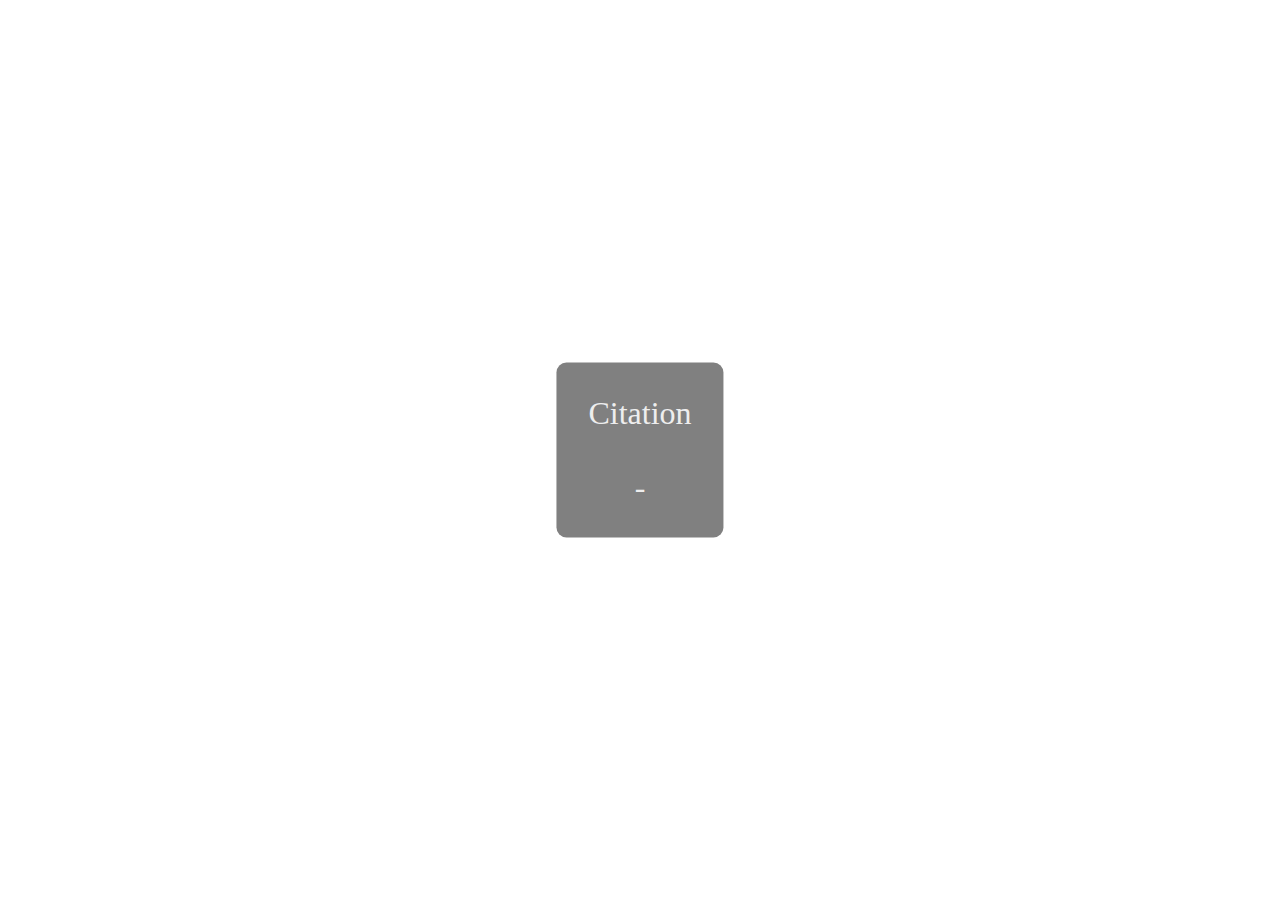
<file: api/index.html>
<!DOCTYPE html>
<html lang="en">
  <head>
    <meta charset="UTF-8" />
    <meta http-equiv="X-UA-Compatible" content="IE=edge" />
    <meta name="viewport" content="width=device-width, initial-scale=1.0" />
    <link rel="stylesheet" href="./style.css" />
    <title>API</title>
  </head>
  <body>
    <div id="pic"></div>
    <div id="quote">
      <div class="quote-text">Citation</div>
      <br />
      <div class="footer">
        <p class="author">-</p>
      </div>
					
    </div>
    

    <script src="./index.js"></script>
  </body>
</html>
</file>
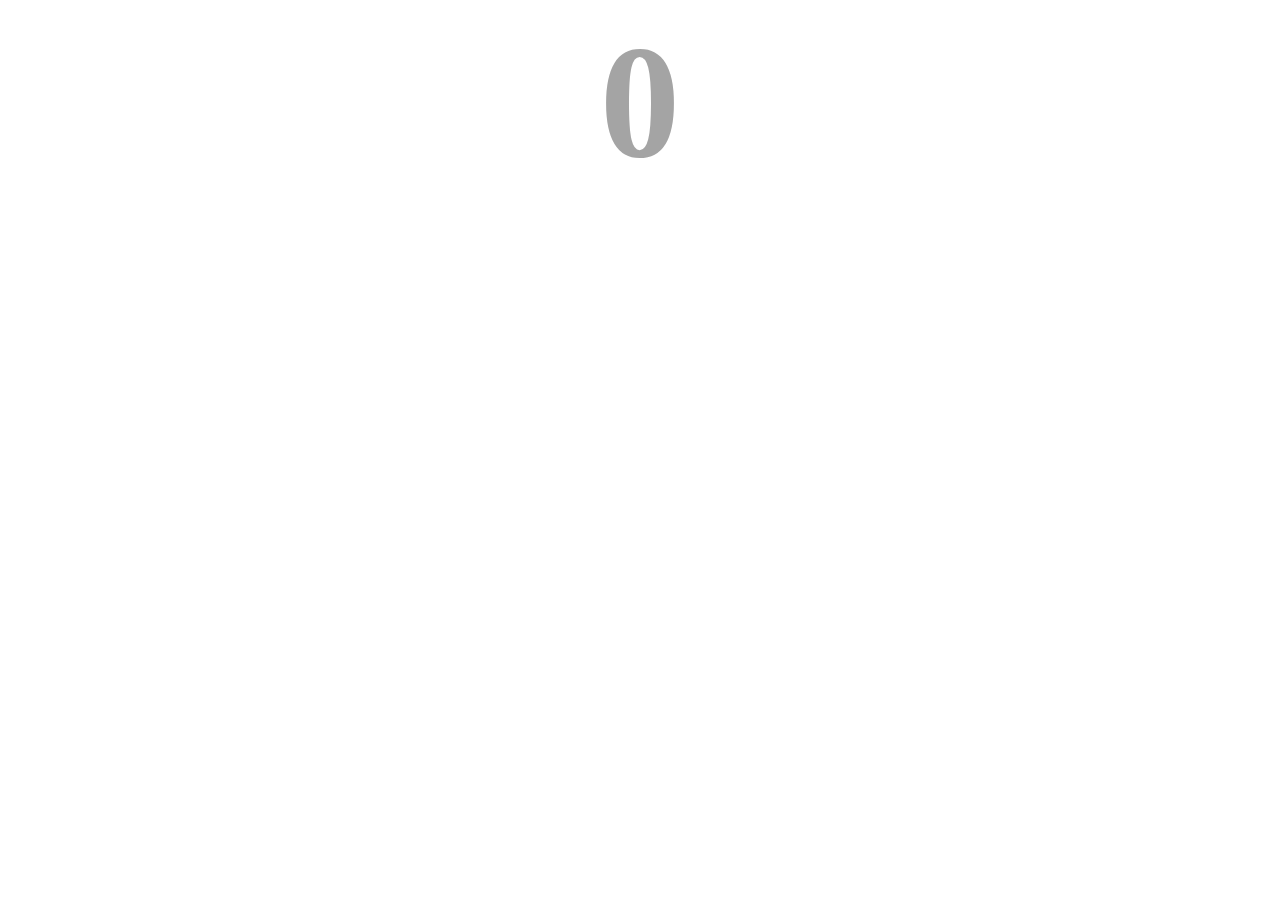
<file: bubbles/index.html>
<!DOCTYPE html>
<html lang="en">
  <head>
    <meta charset="UTF-8" />
    <meta http-equiv="X-UA-Compatible" content="IE=edge" />
    <meta name="viewport" content="width=device-width, initial-scale=1.0" />
    <link rel="stylesheet" href="./style.css" />
    <title>Bubbles</title>
  </head>
  <body>
			<h3>0</h3>
    <script src="./index.js"></script>
  </body>
</html>
</file>
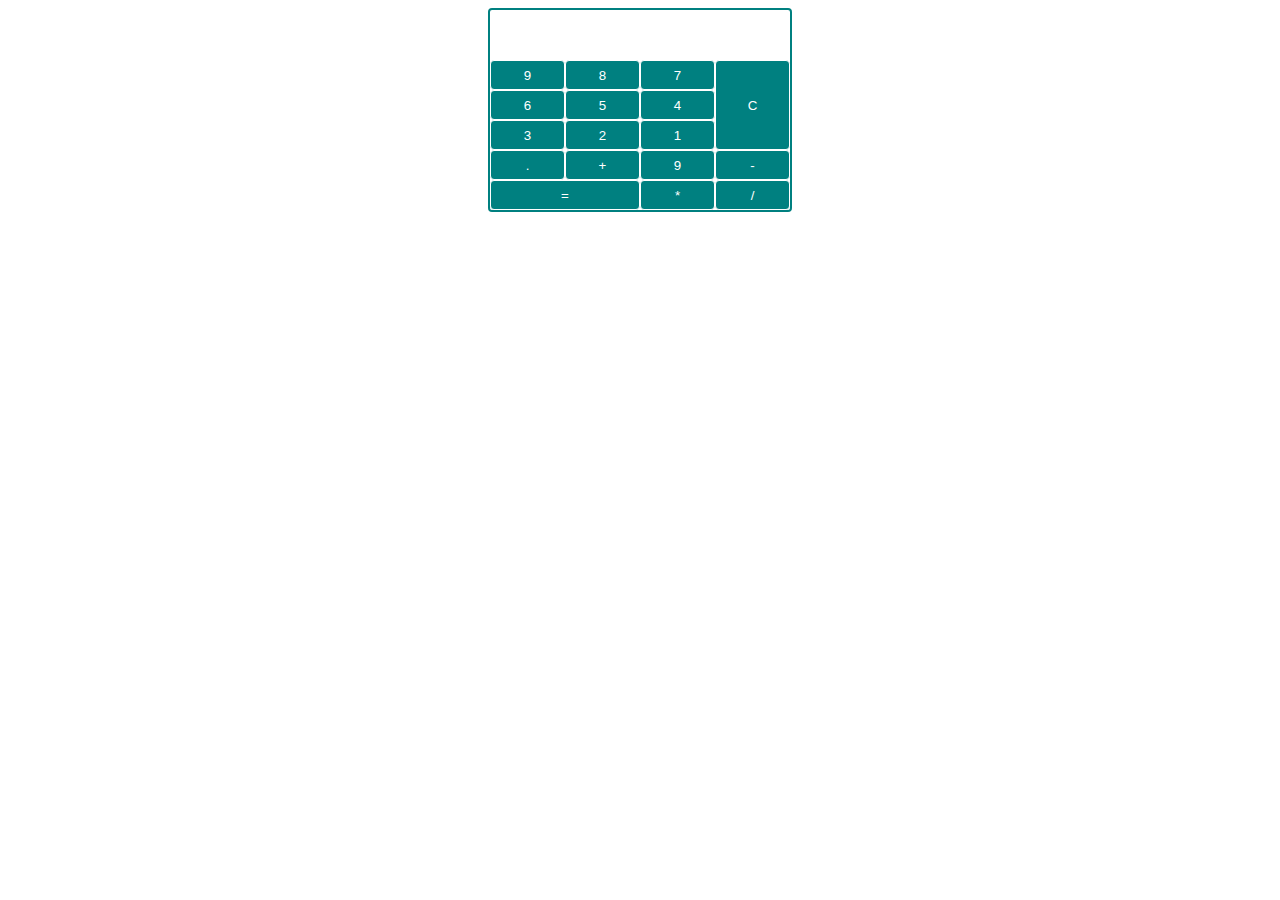
<file: calculator/index.html>
<!DOCTYPE html>
<html lang="en">
  <head>
    <meta charset="UTF-8" />
    <meta http-equiv="X-UA-Compatible" content="IE=edge" />
    <meta name="viewport" content="width=device-width, initial-scale=1.0" />
    <link rel="stylesheet" href="./style.css" />
    <title>Calculatrice</title>
  </head>
  <body>
    <div class="app">
      <h3 id="result"></h3>
      <button class="btn" id="9">9</button>
      <button class="btn" id="8">8</button>
      <button class="btn" id="7">7</button>
      <button class="btn" id="6">6</button>
      <button class="btn" id="5">5</button>
      <button class="btn" id="4">4</button>
      <button class="btn" id="3">3</button>
      <button class="btn" id="2">2</button>
      <button class="btn" id="1">1</button>
      <button class="btn" id=".">.</button>
      <button class="btn" id="+">+</button>
      <button class="btn" id="9">9</button>
      <button class="btn" id="-">-</button>
      <button id="equal">=</button>
      <button class="btn" id="*">*</button>
      <button class="btn" id="/">/</button>
      <button id="clear">C</button>
    </div>
    <script src="index.js"></script>
  </body>
</html>
</file>
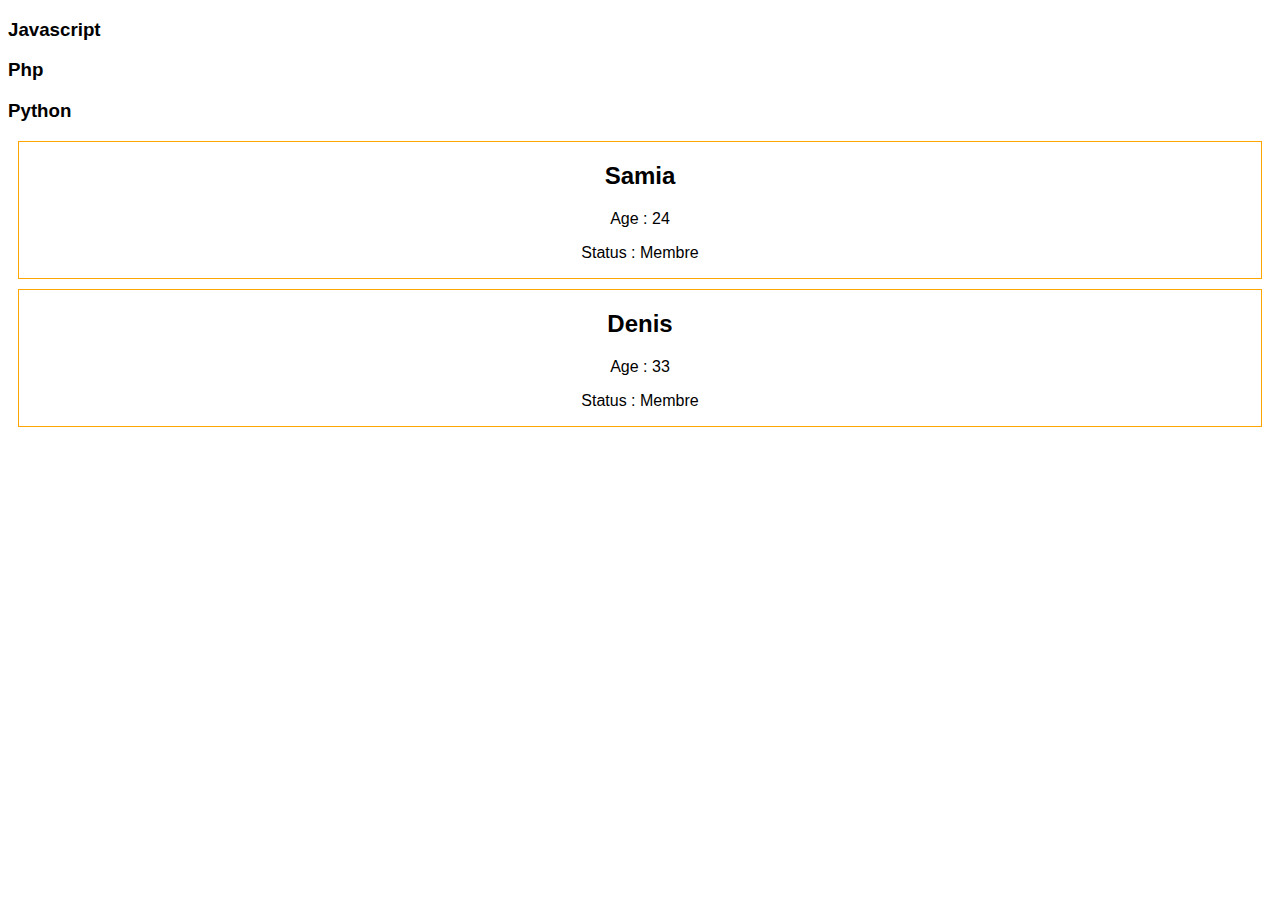
<file: cours-P3/index.html>
<!DOCTYPE html>
<html lang="en">
  <head>
    <meta charset="UTF-8" />
    <meta http-equiv="X-UA-Compatible" content="IE=edge" />
    <meta name="viewport" content="width=device-width, initial-scale=1.0" />
    <link rel="stylesheet" href="./style.css" />
    <title>Cours-P3</title>
  </head>
  <body>
    <h3 id="javascript">Javascript</h3>
    <h3 id="php">Php</h3>
    <h3 id="python">Python</h3>
    <script src="./index.js"></script>
  </body>
</html>
</file>
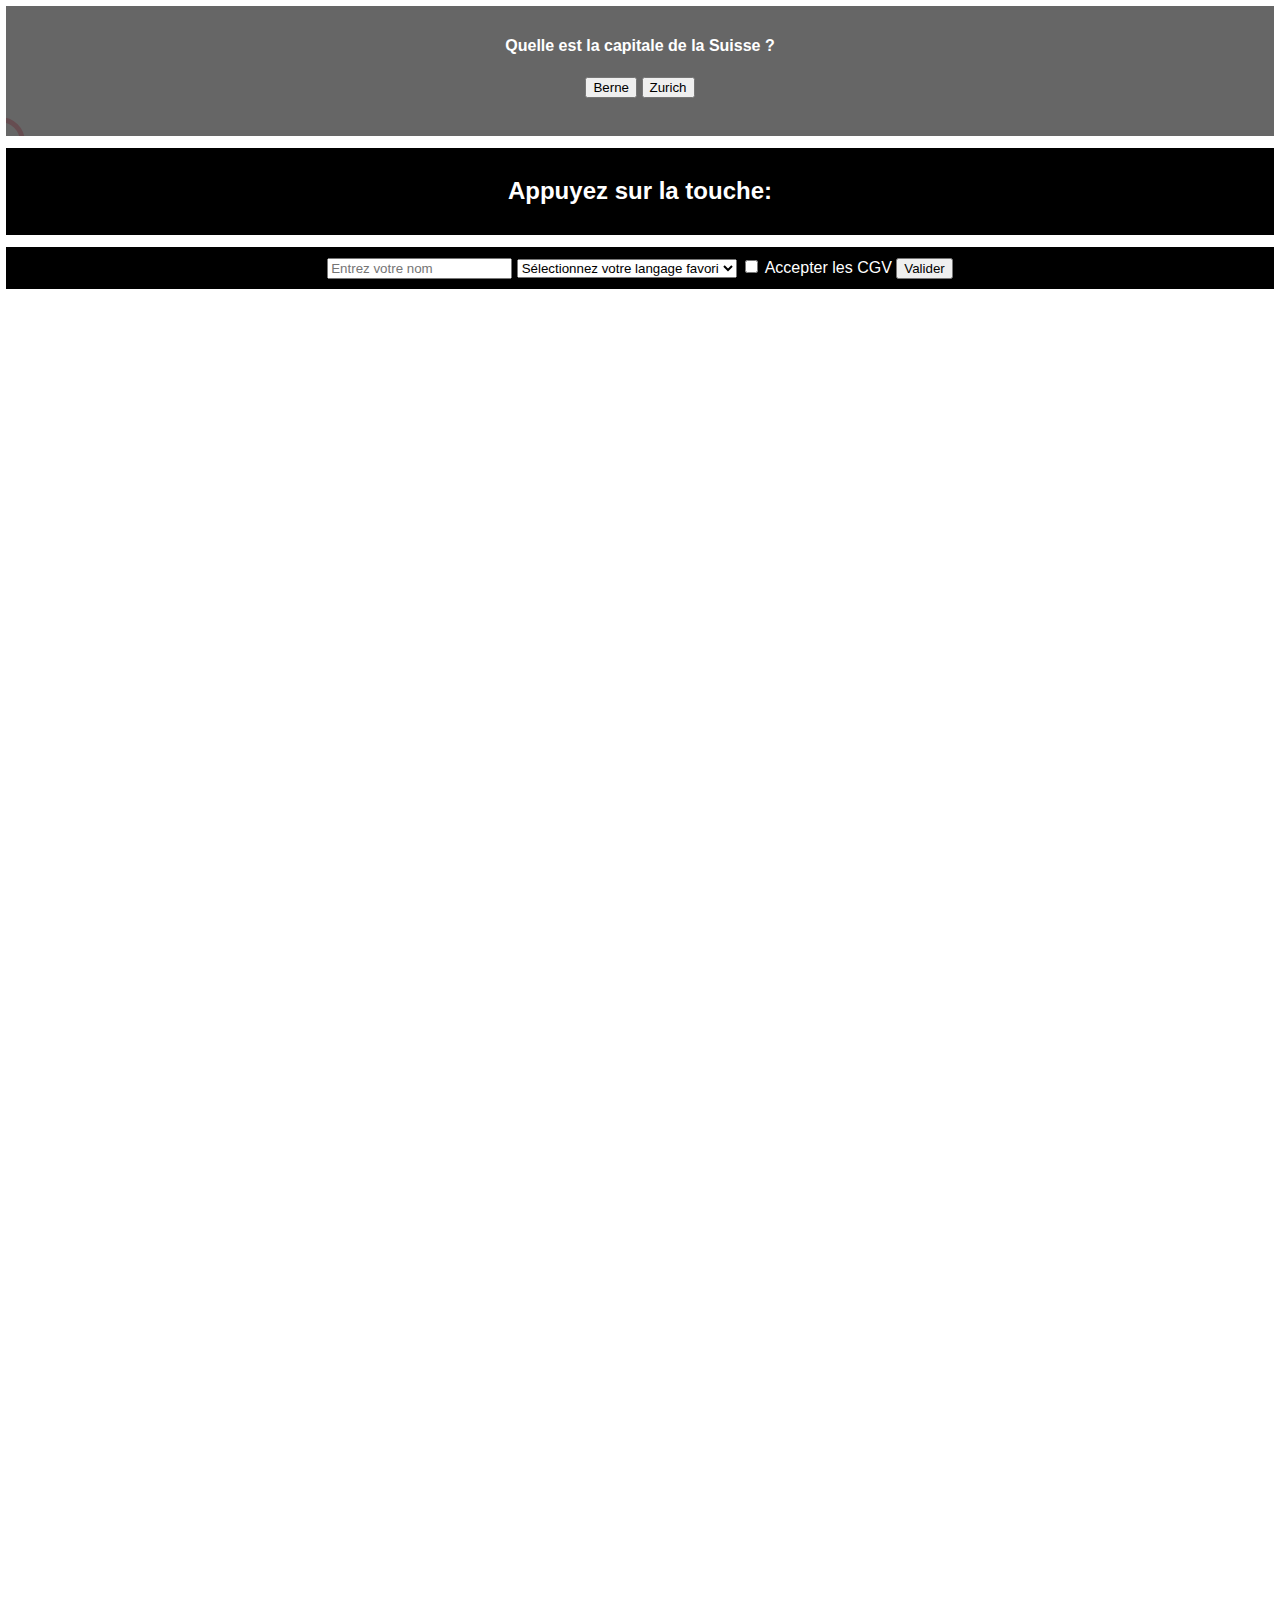
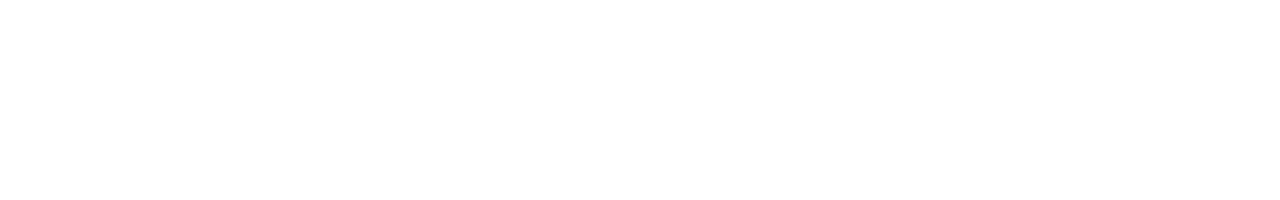
<file: event-click/index.html>
<!DOCTYPE html>
<html lang="en">
  <head>
    <meta charset="UTF-8" />
    <meta http-equiv="X-UA-Compatible" content="IE=edge" />
    <meta name="viewport" content="width=device-width, initial-scale=1.0" />
    <link rel="stylesheet" href="./style.css" />
    <title>Event-click</title>
  </head>
  <body>
    <div class="click-event box">
      <h4>Quelle est la capitale de la Suisse ?</h4>
      <button id="btn-1">Berne</button>
      <button id="btn-2">Zurich</button>
      <p>La bonne réponse est Berne</p>
    </div>
    <div class="mousemove"></div>

    <div class="keypress box">
      <h2>Appuyez sur la touche: <span id="key"></span></h2>
    </div>

				<nav>
					<ul>
						<li>Accueil</li>
						<li>Services</li>
						<li>Contact</li>
					</ul>
				</nav>

				<form action="" class="box">
					<input type="text" placeholder="Entrez votre nom">

					<select name="" id="">
						<option value="">Sélectionnez votre langage favori</option>
						<option value="Javascript">Javascript</option>
						<option value="PHP">PHP</option>
						<option value="Python">Python</option>
					</select>

					<input type="checkbox" name="" id="cgv">
					<label for="cgv">Accepter les CGV</label>

					<input type="submit" value="Valider">
					<div></div>
				</form>
    <script src="./index.js"></script>
  </body>
</html>
</file>
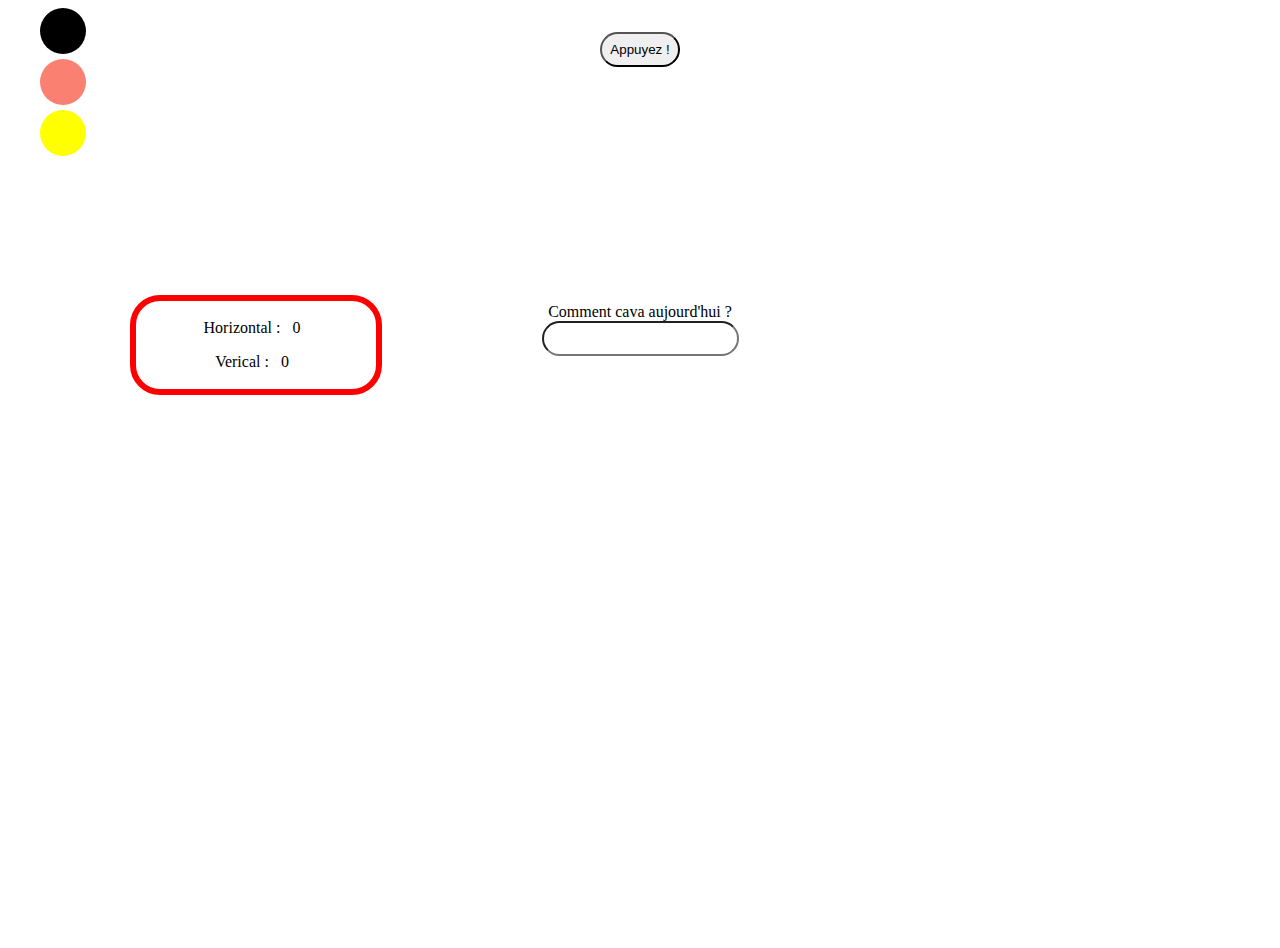
<file: events/index.html>
<!DOCTYPE html>
<html lang="en">
  <head>
    <meta charset="UTF-8" />
    <meta http-equiv="X-UA-Compatible" content="IE=edge" />
    <meta name="viewport" content="width=device-width, initial-scale=1.0" />
				<link rel="stylesheet" href="./style.css">
    <title>Events</title>
  </head>
  <body>
			<!--Evènement au clic-->
			<div class="clickEvent">
				<button id="btn">Appuyez !</button>
				<br>
				<img src="./img-test.jpg" id="img" alt="">
			</div>
			<!--Evènement au mouvement de la souris-->
			<div class="mouseEvent">
				<div>Horizontal : <span class="horizontal">0</span></div>
				<div>Verical : <span class="vertical">0</span></div>
			</div>
			<!--Evènement sur les input-->
			<div class="inputEvent">
				<label for="input">Comment cava aujourd'hui ?</label>
				<br>
				<input type="text" id="input">	
				<div id="result"></div>

				<!-- Themes -->
				<div class="themeContainer">
					<div class="theme" id="dark"></div>
					<div class="theme" id="salmon"></div>
					<div class="theme" id="yellow"></div>
				</div>


			</div>
    <script src="./index.js"></script>
  </body>
</html>
</file>
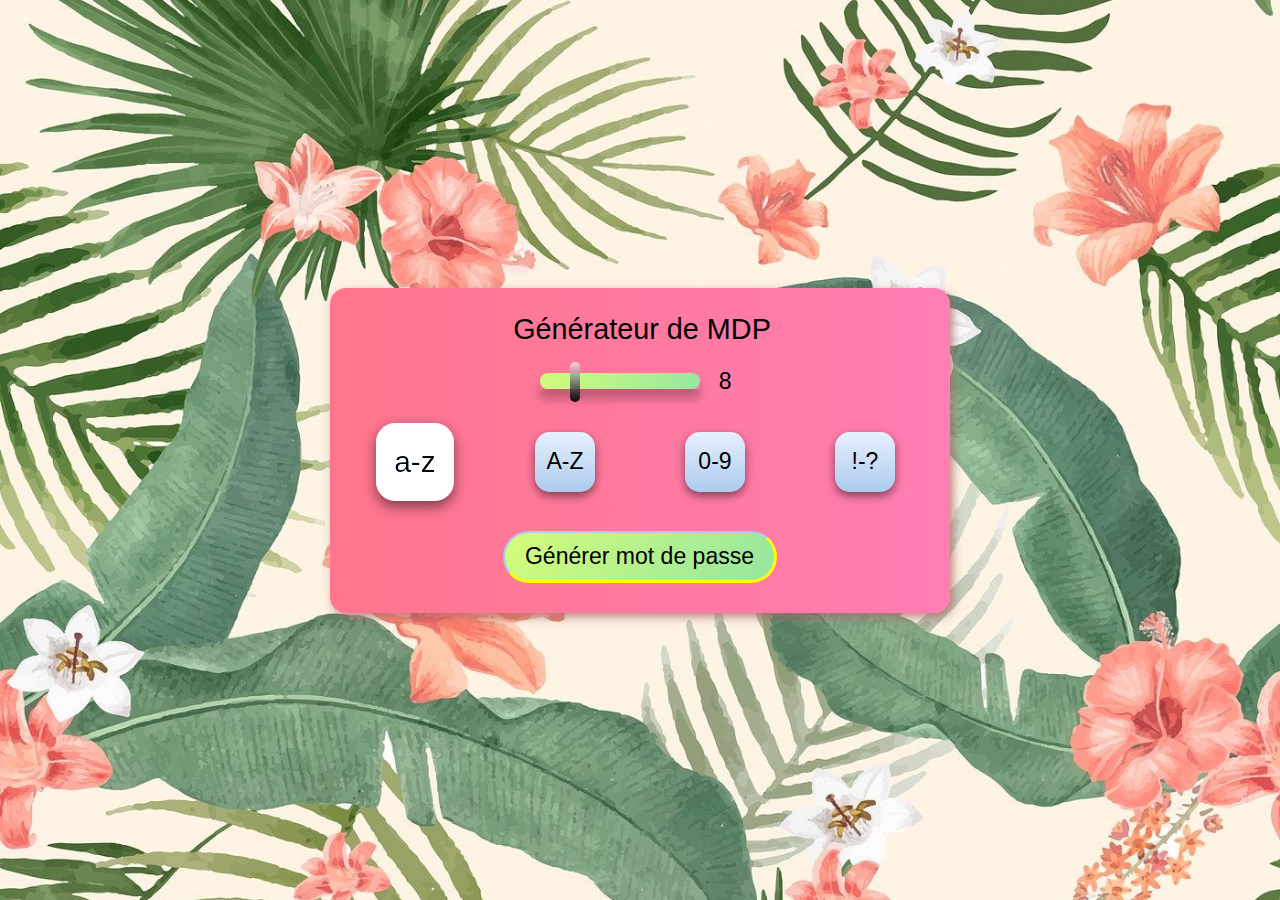
<file: password-checker/index.html>
<!DOCTYPE html>
<html lang="en">
  <head>
    <meta charset="UTF-8" />
    <meta http-equiv="X-UA-Compatible" content="IE=edge" />
    <meta name="viewport" content="width=device-width, initial-scale=1.0" />
    <link rel="stylesheet" href="./style.css" />
    <title>Password checker</title>
  </head>
  <body>
    <div class="app">
      <input
        type="text"
        id="password-output"
        value="Générateur de MDP"
        readonly
      />
      <div class="range-container">
        <input
          type="range"
          max="24"
          min="4"
          id="password-length"
          value="8"
          oninput="document.getElementById('display-password-length').value = this.value "
        />
        <input type="text" id="display-password-length" value="8" readonly />
      </div>
      <div class="checkbox-container">
        <input type="checkbox" name="" id="lowercase" checked/>
        <label for="lowercase">a-z</label>
        <input type="checkbox" name="" id="uppercase" />
        <label for="uppercase">A-Z</label>
        <input type="checkbox" name="" id="numbers" />
        <label for="numbers">0-9</label>
        <input type="checkbox" name="" id="symbols" />
        <label for="symbols">!-?</label>
      </div>
						<button id=generateButton>Générer mot de passe</button>
    </div>

    <script src="./index.js"></script>
  </body>
</html>
</file>
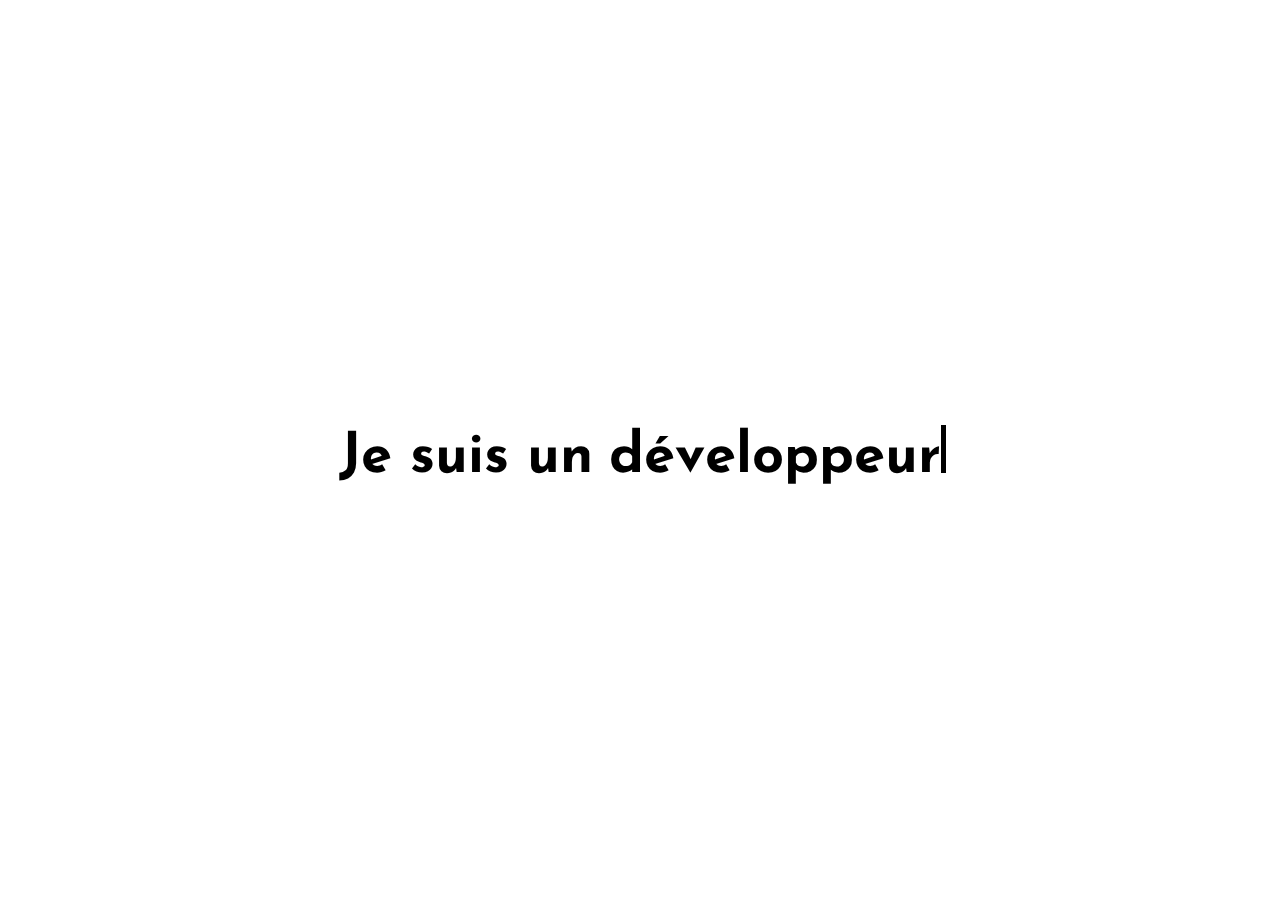
<file: text-anim/index.html>
<!DOCTYPE html>
<html lang="en">
<head>
	<meta charset="UTF-8">
	<meta http-equiv="X-UA-Compatible" content="IE=edge">
	<meta name="viewport" content="width=device-width, initial-scale=1.0">
	<link rel="stylesheet" href="./style.css">
	<title>Text-anim</title>
</head>
<body>
	<h3>Je suis un </h3>
	<h3 id="target"></h3>
	<script src="./index.js"></script>
</body>
</html>
</file>
<file: api/style.css>
* {
  margin: 0;
  padding: 0;
  text-align: center;
}

body {
  overflow: hidden;
  height: 100vh;
}
#quote {
  position: absolute;
  top: 50%;
  left: 50%;
  background: grey;
  transform: translate(-50%, -50%);
  border-radius: 10px;
  color: #eee;
  padding: 2rem;
  font-size: 2rem;
  transition: 0.5s;
  cursor: pointer;
}
</file>
<file: bubbles/style.css>
body {
  overflow: hidden;
  min-height: 100vh;
  cursor: crosshair;
}

.bubble {
  border-radius: 50%;
  background: rgba(255, 166, 0, 0.6);
  position: absolute;
  opacity: 0;
  animation: anim 8s forwards;
  /* forwards pour conserver la position de la bulle en montant */
  filter: hue-rotate(0deg);
}
@keyframes anim {
  to {
    opacity: 1;
    top: -250px;
    left: var(--left);
    /* /*changer les couleurs en suivant la roue chromatique */
    filter: hue-rotate(360deg);
  }
}
h3 {
  text-align: center;
  color: rgba(128, 128, 128, 0.712);
  font-size: 10rem;
		margin-top: 10px;
}
</file>
<file: calculator/style.css>
.app {
  display: grid;
  width: 300px;
  margin: 0 auto;
  grid-template-columns: 25% 25% 25% 25%;
  grid-template-rows: 50px repeat(5, 30px);
  grid-template-areas:
    "res res res res"
    "7 8 9 reset"
    "4 5 6 reset"
    "1 2 3 reset"
    "0 dot plus minus"
    "equal equal times div";
  border: 2px solid teal;
  border-radius: 4px;
}
h3 {
  text-align: right;
  margin: 7px 10px 0 0;
		font-size:2rem;
		grid-area: res;
}
button{
	background: teal;
	color: white;
	border: 1px solid white;
	border-radius: 4px;
	transition: .2s;
}
button:hover{
background: rgb(5, 190, 190);
}
#equal{
	grid-area: equal;
}
#clear{
	grid-area: reset;
}
</file>
<file: cours-P3/style.css>
* {
	font-family: 'Segoe UI', Tahoma, Geneva, Verdana, sans-serif;
}
.user-card{
	border: 1px solid orange;
margin: 10px;
text-align: center;}
</file>
<file: event-click/style.css>
* {
  box-sizing: border-box;
  font-family: "Segoe UI", Tahoma, Geneva, Verdana, sans-serif;
  list-style: none;
}
body {
  text-align: center;
  margin: 0;
  color: white;
  min-height: 200vh;
  /*overflow: hidden;*/
}
.box {
  border: 6px solid white;
  transition: 0.25s ease;
  background: black;
  padding: 10px;
}
p {
  visibility: hidden;
  width: 240px;
  margin: 10px auto 0;
  opacity: 0;
  transition: 0.6s;
  transform: translateX(-200px);
}
.question-click {
  background: rgb(47, 47, 47);
  border-radius: 30px;
  border: 6px dashed aquamarine;
}
.show-response {
  visibility: visible;
  opacity: 1;
  transform: translateX(0);
}
.mousemove {
  height: 50px;
  width: 50px;
  border: 5px solid pink;
  position: absolute;
  border-radius: 50px;
  transform: translate(-50%, -50%);
  z-index: -1;
}
nav {
  background: pink;
  position: fixed;
  width: 100%;
  height: 50px;
  top: -50px;
		transition: .5s ease;
}
ul {
  display: flex;
  align-items: center;
  justify-content: space-around;
  padding: 0;
}
</file>
<file: events/style.css>
* {
  border-radius: 30px;
  padding: 8px;
  text-align: center;
}
body {
  min-height: 100vh;
  transition: 0.5s;
}
img {
  margin: 0 auto;
  height: 200px;
  visibility: hidden;
}
.show {
  visibility: visible;
}

.mouseEvent {
  border: 6px solid red;
  width: 220px;
  position: absolute;
  left: 20%;
  transform: translateX(-50%);
  padding: 10px;
}

.themeContainer {
  position: fixed;
  top: 0;
}
.theme {
  height: 30px;
  width: 30px;
  cursor: pointer;
  margin-bottom: 5px;
}
#dark {
  background: black;
}
#salmon {
  background: salmon;
}
#yellow {
  background: yellow;
}

.darkTheme {
  background: black;
  color: white;
}
.salmonTheme {
  background: salmon;
  color: white;
}
.yellowTheme {
  background: yellow;
  color: black;
}
.borderDark{
	border:1px solid white;
}
.borderSalmon{
	border:1px solid black;
}
.borderYellow{
	border:1px solid black;
}
</file>
<file: password-checker/style.css>
* {
  text-align: center;
  font-family: "Segoe UI", Tahoma, Geneva, Verdana, sans-serif;
  font-size: 1.2rem;
  outline: none;
}
body {
  display: flex;
  justify-content: center;
  align-items: center;
  min-height: 100vh;
  margin: 0;
  background: url(./bg.jpg) center/cover;
}
.app {
  background-image: linear-gradient(to right, #ff758c 0%, #ff7eb3 100%);
  margin: 0 10px;
  padding: 24px 10px 10px;
  border-radius: 16px;
  width: 90%;
  max-width: 600px;
  box-shadow: 3px 4px 10px 0px #a76666c2;
}
#password-output {
  background: transparent;
  border: none;
  font-size: 1.5rem;
  width: 100%;
}
.range-container {
  margin: 20px 0;
}
input[type="range"] {
  -webkit-appearance: none;
  appearance: none;
  width: 160px;
  background-image: linear-gradient(120deg, #d4fc79 0%, #96e6a1 100%);
  border-radius: 50px;
}
input[type="range"]::-webkit-slider-runnable-track {
  -webkit-appearance: none;
  appearance: none;
  height: 16px;
  box-shadow: 0 10px 10px rgba(0, 0, 0, 0.25);
}
input[type="range"]::-webkit-slider-thumb {
  -webkit-appearance: none;
  appearance: none;
  width: 10px;
  height: 40px;
  background: linear-gradient(
    to bottom,
    rgba(255, 255, 255, 0.65) 0%,
    rgba(0, 0, 0, 0.95) 100%
  );
  background-blend-mode: multiply, multiply;
  cursor: pointer;
  border-radius: 18px;
  transform: translateY(-11px);
  transition: 0.15s ease;
  cursor: grab;
}
input[type="range"]::-webkit-slider-thumb:active {
  cursor: grabbing;
  transform: scale(1.2) translateY(-9px);
}
#display-password-length {
  width: 30px;
  background: transparent;
  border: none;
}
.checkbox-container {
  margin: 36px 0 25px;
  display: flex;
  justify-content: space-around;
  align-items: center;
}
input[type="checkbox"] {
  display: none;
}
input[type="checkbox"]:checked + label {
  transform: scale(1.3);
  filter: brightness(150%);
}
label {
  user-select: none;
  background-image: linear-gradient(to top, #accbee 0%, #e7f0fd 100%);
  height: 60px;
  width: 60px;
  display: grid;
  justify-items: center;
  align-items: center;
  border-radius: 15px;
  box-shadow: 0 4px 10px rgba(0, 0, 0, 0.486);
  transition: 0.2s ease;
  cursor: pointer;
}
button {
  margin: 14px 0 20px;
  background-image: linear-gradient(120deg, #d4fc79 0%, #96e6a1 100%);
  padding: 10px 20px;
  border-radius: 150px;
  border: 2px solid #accbee;
  border-bottom: 3px solid yellow;
  border-right: 3px solid yellow;
  transition: 0.2s;
  cursor: pointer;
}
button:hover {
  border: 2px solid yellow;
  border-bottom: 3px solid #accbee;
  border-right: 3px solid #accbee;
  box-shadow: 0 5px 10px rgba(0, 0, 0, 0.32);
  transform: translateX(3px);
}
button:active {
  transform: scale(1.05);
}
</file>
<file: text-anim/style.css>
@import url("https://fonts.googleapis.com/css2?family=Josefin+Sans:wght@700&display=swap");

body {
  min-height: 100vh;
  font-family: "Josefin Sans", sans-serif;
  display: flex;
  align-items: center;
  justify-content: center;
  overflow: hidden;
  font-size: 3rem;
}
#target {
  display: flex;
  margin-left: 1rem;
  position: relative;
}
#target::after {
  content: "";
  position: absolute;
  height: 3rem;
  width: 5px;
  background: black;
  top: -11px;
  transform: translateY(6px);
  right: -5px;
  animation: anim 0.8s linear infinite;
}
@keyframes anim {
  50% {
    opacity: 0.1;
  }
  100% {
    opacity: 1;
  }
}
</file>
